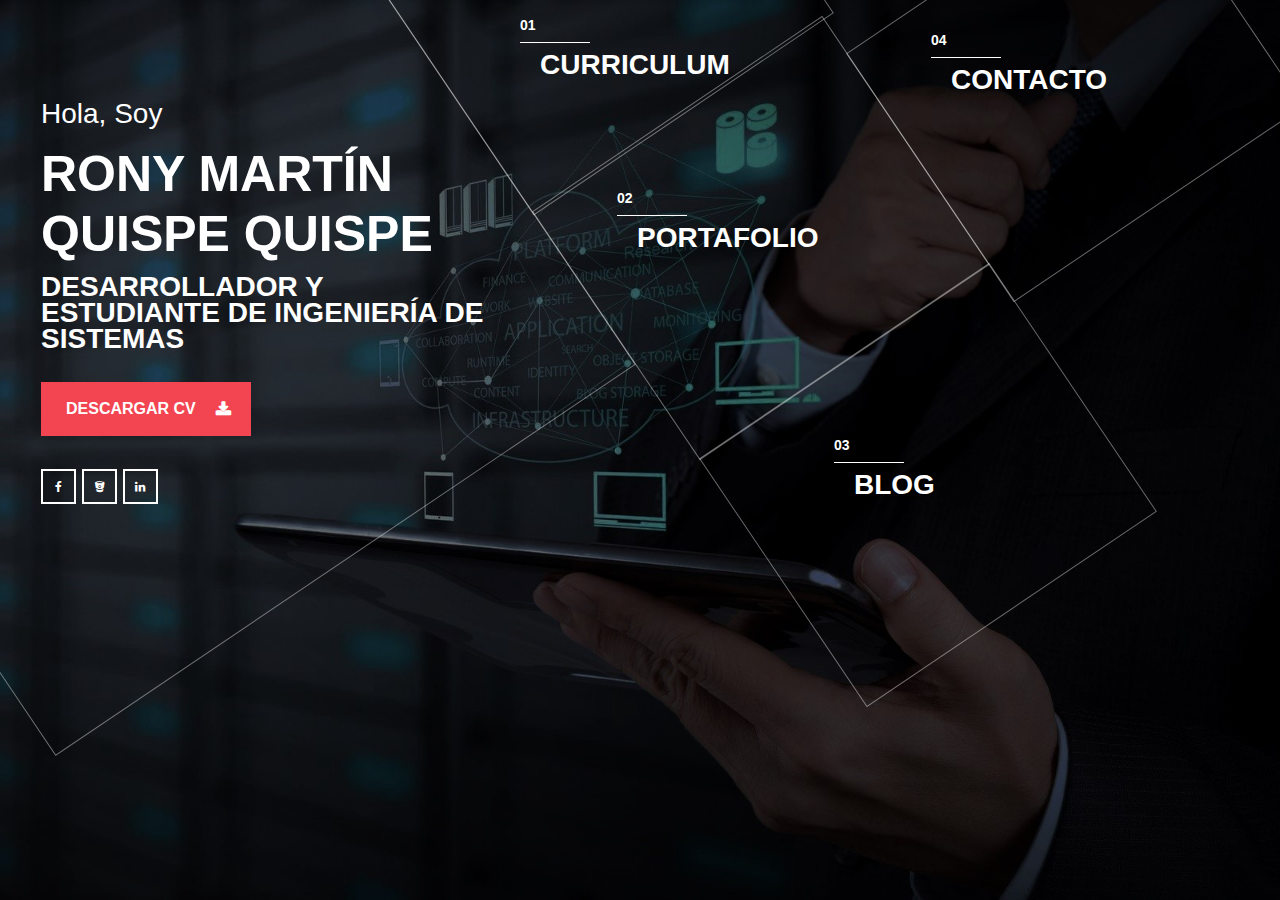
<file: index.html>
<!DOCTYPE html>
<!-- saved from url=(0045)http://demo.lion-coders.com/hello/hello-dark/ -->
<html lang="en" class="csstransforms csstransforms3d csstransitions"><head><meta http-equiv="Content-Type" content="text/html; charset=UTF-8">
	<meta http-equiv="X-UA-Compatible" content="IE=edge">
	<meta name="viewport" content="width=device-width, initial-scale=1">
	<title>Curriculum Vitae Rony Quispe</title>
	<meta name="description" content="">
	<meta name="author" content="">
	<link rel="icon" href="http://demo.lion-coders.com/hello/hello-dark/images/favicon.ico">
	<link href="./Hello _ Personal vCard Template_files/css" rel="stylesheet" type="text/css">
	<link rel="stylesheet" href="./Hello _ Personal vCard Template_files/bootstrap.min.css" type="text/css" media="screen">
	<link rel="stylesheet" href="./Hello _ Personal vCard Template_files/font-awesome.min.css" type="text/css" media="screen">
	<link rel="stylesheet" href="./Hello _ Personal vCard Template_files/animate.css" type="text/css" media="screen">
	<link rel="stylesheet" href="./Hello _ Personal vCard Template_files/style.css" type="text/css" media="screen">
<style type="text/css"></style></head>
<body>
	<div class="preloader" style="display: none;">
		<div class="spinner"><strong>Loading...<i class="fa-li fa fa-spinner fa-spin"></i></strong></div>
	</div>
	<div class="preloader-left slide-left"></div>
	<div class="preloader-right slide-right"></div>
	<div class="inline-menu-container hidex">
		<ul class="inline-menu">
			<li class="about menu-item">Curriculum</li>			
			<li class="portfolio menu-item">Portafolio</li>		
			<li class="blog menu-item">Blog</li>		
			<li class="contact menu-item">Contacto</li>
			<li id="close">×</li>
		</ul>
	</div>
<section class="home">
            <div class="container">
		<div class="name-block"> 
			<div class="name-block-container">	
				<h1><span>Hola, Soy</span>Rony Martín Quispe Quispe</h1>
                                                <h2>Desarrollador y Estudiante de Ingeniería de Sistemas</h2>				
				<a class="btn btn-download" href="Cv_QuispeQuispeRony.pdf">Descargar CV <!-- <i class="glyphicon glyphicon-save"> --></i></a>
                                                     <ul class="social">
					<li><a href="http://demo.lion-coders.com/hello/hello-dark/"><i class="fa fa-facebook"></i></a></li>
					<li><a href="http://demo.lion-coders.com/hello/hello-dark/"><i class="fa fa-bitbucket"></i></a></li>
					<li><a href="http://demo.lion-coders.com/hello/hello-dark/"><i class="fa fa-linkedin"></i></a></li>
				     </ul>
			</div>	
		</div> 
		<div class="menu-blocks">    			
			<div class="about-block"> 
				<div class="about-block-container">			
					<h2 class="about menu-item">Curriculum</h2>
				</div>		
			</div>
			<div class="portfolio-block">
				<div class="portfolio-block-container">			
					<h2 class="portfolio menu-item">Portafolio</h2>
				</div>
			</div>
			<div class="blog-block"> 
				<div class="blog-block-container">			
					<h2 class="blog menu-item">Blog</h2>
				</div>		
			</div>
			<div class="contact-block"> 
				<div class="contact-block-container">			
					<h2 class="contact menu-item">Contacto</h2>
				</div>		
			</div>
		</div>
		<div class="content-blocks about hidex"> 
			<section class="content" id="about"> 
				<div class="block-content">
					<h3 class="block-title">Perfil</h3>
					<div class="row">
						<div class="col-md-7">
							<p>•	Estudiante, con capacidad de trabajo bajo presión, pro-activo, facilidad para trabajar en equipo y compromiso para asumir retos; alto grado de responsabilidad, logro satisfactorio de los resultados propuestos, así mismo capacidad de explotar la sinergia al trabajar en grupo, al aportar los conocimientos adquiridos durante los estudios para enriquecer el puesto en que se desempeñe y avanzar profesionalmente.</p>
							<!-- <p>Sed ut perspiciatis unde omnis iste natus errorsit voluptatem accusantium doloremque laudantium, totam rem aperiam, eaque ipsa quae ab illo inventore veritatis et quasi architecto beatae vitae dicta sunt explicabo. </p> -->
							<img class="sign" src="./Hello _ Personal vCard Template_files/signature.png" alt="">
						</div>
						<div class="col-md-5">
							<ul class="info-list">
								<li><strong>Nombres y Apellidos : </strong>  Rony Martín Quispe Quispe</li>
								<li><strong>Fecha de Nacimiento : </strong>   5 de Junio de 1995 </li>								
								<li><strong>Correo : </strong>  oghmand@gmail.com</li>
								<li><strong>Celular : </strong>  +51 971465312</li>								
								<li><strong>Interest : </strong>  freelance, full-time</li>
							</ul>
						</div>					
					</div>
				</div>				
				<div class="block-content ">
					<h3 class="block-title">Habilidades</h3>
					<div class="row">
						<div class="col-sm-6">
							<h4>Conocimientos</h4>
							<label class="progress-bar-label">PHP  <!-- <span></span> --></label>
							<div class="progress">
								<div style="width: 70%;" class="progress-bar" role="progressbar" aria-valuenow="70" aria-valuemin="0" aria-valuemax="100">
								</div> 
							</div>
							<label class="progress-bar-label">Java  <!-- <span></span> --></label>
							<div class="progress">
								<div style="width: 60%;" class="progress-bar" role="progressbar" aria-valuenow="60" aria-valuemin="0" aria-valuemax="100">
								</div> 
							</div>
							<label class="progress-bar-label">HTML&amp;CSS  <!-- <span></span> --></label>
							<div class="progress">
								<div style="width: 99%;" class="progress-bar" role="progressbar" aria-valuenow="99" aria-valuemin="0" aria-valuemax="100">
								</div> 
							</div>
							<label class="progress-bar-label">Javascript  <!-- <span>3 years experience</span> --></label>
							<div class="progress">
								<div style="width: 67%;" class="progress-bar" role="progressbar" aria-valuenow="67" aria-valuemin="0" aria-valuemax="100">
								</div> 
							</div>
							<label class="progress-bar-label">JQuery  <!-- <span>3 years experience</span> --></label>
							<div class="progress">
								<div style="width: 67%;" class="progress-bar" role="progressbar" aria-valuenow="67" aria-valuemin="0" aria-valuemax="100">
								</div> 
							</div>
							<label class="progress-bar-label">Boostrap  <!-- <span>3 years experience</span> --></label>
							<div class="progress">
								<div style="width: 67%;" class="progress-bar" role="progressbar" aria-valuenow="67" aria-valuemin="0" aria-valuemax="100">
								</div> 
							</div>
							<label class="progress-bar-label">MySQL  <!-- <span>3 years experience</span> --></label>
							<div class="progress">
								<div style="width: 67%;" class="progress-bar" role="progressbar" aria-valuenow="67" aria-valuemin="0" aria-valuemax="100">
								</div> 
							</div>
						</div> 
						<div class="col-sm-6">
							<h4>Herramientas</h4>
							<div class="row">
								<div class="col-sm-6">
									<ul class="icon-list">
										<li>CodeIgniter</li>
										<li>Git - Bittbucket</li>
										<li>Netbeans</li>
										<li>SublimeText 3</li>
										<li>XAMPP</li>
										<li>MySQLYog</li>
										<li>Workbench</li>
									</ul>
								</div> 
								<div class="col-sm-6">
									<ul class="icon-list">
										<li>UX and UI Design</li>
										<li>Logo Design</li>
										<li>3D Animation</li>
										<li>Audio Video Editing</li>
										<li>Photography</li>
										<li>Web Development</li>
										<li>Digital Marketing</li>
									</ul>
								</div> 
							</div> 
						</div> 
					</div> 
				</div>
				<div class="block-content ">
					<h3 class="block-title">Experiencia</h3>
					<div class="timeline experience">
						<div class="row ">											
							<div class="col-md-12">
								<div class="exp-holder">
									<div class="exp">
										<div class="hgroup">
											<h4>Desarrollador – USMP Virtual </h4>
											<h5>Abril 2016 - Diciembre 2016 <!-- - <span class="current">Current</span> --></h5>
										</div>
										<p>Trabajé en USMP Virtual como desarrollador gestionando los diferentes sistemas que se manejaban ahi, generalmente de educación.</p>
										</div>	
								</div>
							</div>											
						</div>
					</div>
				</div>
				<div class="block-content">
					<h3 class="block-title">Educación</h3>
					<div class="timeline education">
						<div class="row ">
							<div class="col-md-12">
								<div class="exp-holder">
									<div class="exp">
										<div class="hgroup">
											<h4>Estudiante – Universidad San Martín de Porres </h4>
											<h5>Marzo 2012 - <span class="current">Actualidad</span></h5>
										</div>
										<p>Estudiante de Ingeniería de Sistemas cursando el noveno ciclo con especialización en programación y desarrollo de software. También con conocimentos en gestión de proyectos.</p>
									</div>
								</div>
							</div>
						</div>
					 </div>
				</div>				
				<div class="block-content">
					<h3 class="block-title">Tareas</h3>
					<div class="row">
						<div class="col-sm-4 service">
							<div class="service-icon">
								<i class=" fa fa-pencil"></i>
							</div>
							<h4>Diseño Web</h4>
							<p>Diseño paginas web desde 0 o con el framework de boostrap. </p>
						</div>
						<div class="col-sm-4 service">
							<div class="service-icon">
								<i class=" fa fa-building"></i>
							</div>
							<h4>Desarrollo</h4>
							<p>Aprendo a conocer los negocios que se me muestran y entender como funciona, para asi poder tener un mejor analisis al momento de desarrollar los softwares. </p>
						</div>
						<div class="col-sm-4 service">
							<div class="service-icon">
								<i class=" fa fa-image"></i>
							</div>
							<h4>Diseño Gráfico</h4>
							<p>He hecho diseños con programas como Photoshop y Fireworks, no son exactamente mi fuerte pero estoy dispuesto a mejorar en este ambito si es necesario para el diseño web y demás. </p>
						</div>							
					</div>
				</div><div class="block-content">
					<h3 class="block-title">Recomendaciones</h3>
					<div class="row">
						<div class="col-md-12">
							<ul class="testimonials">
								<li>
									<img src="./Hello _ Personal vCard Template_files/1(1).jpg" alt="">
									<blockquote>This template is exactly what we were looking for!<p class="quote"><span>Brendon Rodgers</span> - CEO of xyz.com</p></blockquote>									
								</li>
								<li>
									<img src="./Hello _ Personal vCard Template_files/2(1).jpg" alt="">
									<blockquote>This template is very nice! Great work<p class="quote"><span>Becky Allwood</span> - CEO of abc.com</p></blockquote>									
								</li>
								<li>
									<img src="./Hello _ Personal vCard Template_files/3(1).jpg" alt="">
									<blockquote>My work has been significantly simplified.<p class="quote"><span>Elly Page</span> - CEO of nfl.com</p></blockquote>									
								</li>
							</ul>
						  </div>						
					</div>					
					<div class="row text-center">
						<div class="col-md-12 btn-email">
							<a class="btn lowercase">oghmand@gmail.com</a><br>
							<small>Disponible para trabajos independientes</small>
						</div>	
					</div>
				</div>
			</section>
		</div>
		<div class="content-blocks portfolio hidex">
			<section class="content">
				<div class="block-content">
					<h3 class="block-title">Portfolio</h3>
					<div class="row">
						<div class="col-md-12">
							<ul id="filters">
							  <li class="active" data-filter="*">All</li>
							  <li data-filter=".graphic">Graphic</li>
							  <li data-filter=".web">Web</li>
							  <li data-filter=".video">Video</li>
							  <li data-filter=".apps">Apps</li>
							</ul>
							<div id="projects" class="isotope" style="position: relative; overflow: hidden; height: 858px;">
								  <div class="project graphic apps isotope-item" style="position: absolute; left: 0px; top: 0px; transform: translate3d(0px, 0px, 0px);">
									<a class="open-project" href="http://demo.lion-coders.com/hello/hello-dark/project-1.html">
										<div class="project-overlay">
											<div class="vcenter">
												<div class="centrize">
													<h4>Luxury Watch</h4>                
													<p>Graphic / Apps</p>                
												</div>
											</div>
										</div>
									</a>
									<img src="./Hello _ Personal vCard Template_files/1(2).jpg" alt="">
								  </div>
								  <div class="project web apps isotope-item" style="position: absolute; left: 0px; top: 0px; transform: translate3d(416px, 0px, 0px);">
									<a class="open-project" href="http://demo.lion-coders.com/hello/hello-dark/project-2.html">
										<div class="project-overlay">
											<div class="vcenter">
												<div class="centrize">
													<h4>Colorful Tees</h4>                        
													<p>Web / Apps</p>
												</div>
											</div>
										</div>
									</a>
									<img src="./Hello _ Personal vCard Template_files/2(2).jpg" alt="">
								  </div>
								  <div class="project graphic video isotope-item" style="position: absolute; left: 0px; top: 0px; transform: translate3d(832px, 0px, 0px);">
									<a class="open-project" href="http://demo.lion-coders.com/hello/hello-dark/project-1.html">
										<div class="project-overlay">
											<div class="vcenter">
												<div class="centrize">
													<h4>Coffee Cups</h4>                
													<p>Graphic / Video</p>
												</div>
											</div>
										</div>
									</a>
									<img src="./Hello _ Personal vCard Template_files/3(2).jpg" alt="">
								  </div>
								  <div class="project graphic isotope-item" style="position: absolute; left: 0px; top: 0px; transform: translate3d(0px, 286px, 0px);">
									<a class="open-project" href="http://demo.lion-coders.com/hello/hello-dark/project-1.html">
										<div class="project-overlay">
											<div class="vcenter">
												<div class="centrize">
													<h4>Stationary Branding</h4>                
													<p>Web</p>
												</div>
											</div>
										</div>
									</a>
									<img src="./Hello _ Personal vCard Template_files/4.jpg" alt="">
								  </div>
								  <div class="project web video isotope-item" style="position: absolute; left: 0px; top: 0px; transform: translate3d(832px, 286px, 0px);">
									<a class="open-project" href="http://demo.lion-coders.com/hello/hello-dark/project-2.html">
										<div class="project-overlay">
											<div class="vcenter">
												<div class="centrize">
													<h4>Typewriter</h4>                
													<p>Graphic / Video</p>
												</div>
											</div>
										</div>
									</a>
									<img src="./Hello _ Personal vCard Template_files/5(1).jpg" alt="">
								  </div>
								  <div class="project apps web isotope-item" style="position: absolute; left: 0px; top: 0px; transform: translate3d(0px, 572px, 0px);">
									<a class="open-project" href="http://demo.lion-coders.com/hello/hello-dark/project-1.html">
										<div class="project-overlay">
											<div class="vcenter">
												<div class="centrize">
													<h4>Magazine Cover</h4>                
													<p>Web / Apps</p>
												</div>
											</div>
										</div>
									</a>
									<img src="./Hello _ Personal vCard Template_files/6.jpg" alt="">
								  </div>
								  <div class="project video web isotope-item" style="position: absolute; left: 0px; top: 0px; transform: translate3d(416px, 572px, 0px);">
									<a class="open-project" href="http://demo.lion-coders.com/hello/hello-dark/project-1.html">
										<div class="project-overlay">
											<div class="vcenter">
												<div class="centrize">
													<h4>An Ipad</h4>                
													<p>Video / Web</p>
												</div>
											</div>
										</div>
									</a>
									<img src="./Hello _ Personal vCard Template_files/7.jpg" alt="">
								  </div>
							</div>
						</div>	
					</div>
					<div class="row text-center">
						<div class="col-md-12">
							<h4>Interested in working together?</h4>						
							<a class="btn lowercase">hello@james.com</a><br>
						</div>	
					</div>
				</div>
			</section>
		</div>
		<div class="content-blocks blog hidex">
			<section class="content"> 
				<div class="block-content">  	  
					<h3 class="block-title">My Blog</h3>
					<div class="col-md-10 col-md-offset-1">
							<div class="post">
								<div class="post-thumbnail">
									<a class="open-post" href="http://demo.lion-coders.com/hello/hello-dark/post-single.html">
										<img src="./Hello _ Personal vCard Template_files/4(1).jpg" alt="">
									</a>
								</div>			
								<div class="post-title">
									<a class="open-post" href="http://demo.lion-coders.com/hello/hello-dark/post-single.html"><h2>Typography for web</h2></a>
									<p class="post-info">
										<span class="post-author">Posted by John Sparrow</span>
										<span class="slash"></span>
										<span class="post-date">Dec 08, 2015</span>
										<span class="slash"></span>
										<span class="post-catetory">Food</span>
									</p>
								</div>
								<div class="post-body">
									<p>Omnium nominati prodesset pri no. Per dolor gloriatur<span class="selected"> persequer</span>is ad, te his aliquip molestie. Veri tantas ad usu, mel ne sonet quaeque assueverit. Enim eruditi euripidis his et, dictas admodum posidonium ei pro. An duo tempor maluisset honestatis. Ne cum invidunt constituto, sanctus accusam an usu, ea mandamus incorrupte mel. Pro cu purto graeco. Wisi sonet elitr eos in. Est sint magna mucius te, iudico integre gubergren no vis. Assum doming et pro, est ei inermis corpora argumentum. Eos graece sadipscing et, pri dico salutandi consetetur et, explicari voluptatum mei at. Ex cum nisl epicurei, sea in molestie theophrastus, nibh tollit apeirian no vis. </p>            
									<a class="btn open-post" href="http://demo.lion-coders.com/hello/hello-dark/post-single.html">Read More</a>
								</div>
							</div>
							<div class="post">
								<div class="post-thumbnail">
									<a class="open-post" href="http://demo.lion-coders.com/hello/hello-dark/post-single.html">
										<img src="./Hello _ Personal vCard Template_files/3(3).jpg" alt="">
									</a>
								</div>			
								<div class="post-title">
									<a class="open-post" href="http://demo.lion-coders.com/hello/hello-dark/post-single.html"><h2>Typography for web</h2></a>
									<p class="post-info">
										<span class="post-author">Posted by John Sparrow</span>
										<span class="slash"></span>
										<span class="post-date">Dec 08, 2015</span>
										<span class="slash"></span>
										<span class="post-catetory">Food</span>
									</p>
								</div>
								<div class="post-body">
									<p>Omnium nominati prodesset pri no. Per dolor gloriatur<span class="selected"> persequer</span>is ad, te his aliquip molestie. Veri tantas ad usu, mel ne sonet quaeque assueverit. Enim eruditi euripidis his et, dictas admodum posidonium ei pro. An duo tempor maluisset honestatis. Ne cum invidunt constituto, sanctus accusam an usu, ea mandamus incorrupte mel. Pro cu purto graeco. Wisi sonet elitr eos in. Est sint magna mucius te, iudico integre gubergren no vis. Assum doming et pro, est ei inermis corpora argumentum. Eos graece sadipscing et, pri dico salutandi consetetur et, explicari voluptatum mei at. Ex cum nisl epicurei, sea in molestie theophrastus, nibh tollit apeirian no vis. </p>            
									<a class="btn open-post" href="http://demo.lion-coders.com/hello/hello-dark/post-single.html">Read More</a>
								</div>
							</div>
							<div class="post">
								<div class="post-thumbnail">
									<a class="open-post" href="http://demo.lion-coders.com/hello/hello-dark/post-single.html">
										<img src="./Hello _ Personal vCard Template_files/2(3).jpg" alt="">
									</a>
								</div>			
								<div class="post-title">
									<a class="open-post" href="http://demo.lion-coders.com/hello/hello-dark/post-single.html"><h2>Typography for web</h2></a>
									<p class="post-info">
										<span class="post-author">Posted by John Sparrow</span>
										<span class="slash"></span>
										<span class="post-date">Dec 08, 2015</span>
										<span class="slash"></span>
										<span class="post-catetory">Food</span>
									</p>
								</div>
								<div class="post-body">
									<p>Omnium nominati prodesset pri no. Per dolor gloriatur<span class="selected"> persequer</span>is ad, te his aliquip molestie. Veri tantas ad usu, mel ne sonet quaeque assueverit. Enim eruditi euripidis his et, dictas admodum posidonium ei pro. An duo tempor maluisset honestatis. Ne cum invidunt constituto, sanctus accusam an usu, ea mandamus incorrupte mel. Pro cu purto graeco. Wisi sonet elitr eos in. Est sint magna mucius te, iudico integre gubergren no vis. Assum doming et pro, est ei inermis corpora argumentum. Eos graece sadipscing et, pri dico salutandi consetetur et, explicari voluptatum mei at. Ex cum nisl epicurei, sea in molestie theophrastus, nibh tollit apeirian no vis. </p>            
									<a class="btn open-post" href="http://demo.lion-coders.com/hello/hello-dark/post-single.html">Read More</a>
								</div>
							</div>
							<div class="post">
								<div class="post-thumbnail">
									<a class="open-post" href="http://demo.lion-coders.com/hello/hello-dark/post-single.html">
										<img src="./Hello _ Personal vCard Template_files/1(3).jpg" alt="">
									</a>
								</div>			
								<div class="post-title">
									<a class="open-post" href="http://demo.lion-coders.com/hello/hello-dark/post-single.html"><h2>Typography for web</h2></a>
									<p class="post-info">
										<span class="post-author">Posted by John Sparrow</span>
										<span class="slash"></span>
										<span class="post-date">Dec 08, 2015</span>
										<span class="slash"></span>
										<span class="post-catetory">Food</span>
									</p>
								</div>
								<div class="post-body">
									<p>Omnium nominati prodesset pri no. Per dolor gloriatur<span class="selected"> persequer</span>is ad, te his aliquip molestie. Veri tantas ad usu, mel ne sonet quaeque assueverit. Enim eruditi euripidis his et, dictas admodum posidonium ei pro. An duo tempor maluisset honestatis. Ne cum invidunt constituto, sanctus accusam an usu, ea mandamus incorrupte mel. Pro cu purto graeco. Wisi sonet elitr eos in. Est sint magna mucius te, iudico integre gubergren no vis. Assum doming et pro, est ei inermis corpora argumentum. Eos graece sadipscing et, pri dico salutandi consetetur et, explicari voluptatum mei at. Ex cum nisl epicurei, sea in molestie theophrastus, nibh tollit apeirian no vis. </p>            
									<a class="btn open-post" href="http://demo.lion-coders.com/hello/hello-dark/post-single.html">Read More</a>
								</div>
							</div>
						<div class="text-center">
							<ul class="pagination">
								<li>
								  <a href="http://demo.lion-coders.com/hello/hello-dark/#" aria-label="Previous">
									<span aria-hidden="true">«</span>
								  </a>
								</li>
								<li class="active"><a href="http://demo.lion-coders.com/hello/hello-dark/#">1</a></li>
								<li><a href="http://demo.lion-coders.com/hello/hello-dark/#">2</a></li>
								<li><a href="http://demo.lion-coders.com/hello/hello-dark/#">3</a></li>
								<li><a href="http://demo.lion-coders.com/hello/hello-dark/#">4</a></li>
								<li><a href="http://demo.lion-coders.com/hello/hello-dark/#">5</a></li>
								<li>
								  <a href="http://demo.lion-coders.com/hello/hello-dark/#" aria-label="Next">
									<span aria-hidden="true">»</span>
								  </a>
								</li>
							</ul>
						</div>
					</div>
				</div>	
			</section>
		</div>
		<div class="content-blocks contact hidex">
			<section class="content"> 
				<div class="block-content">
					<h3 class="block-title">Contáctame</h3>
					<div class="row">
						<div class="col-md-6">
							<div class="contact-content ">
								<div class="contact-icon">
									<i class="fa fa-map-marker"></i>
								</div>
								<div class="contact-details">
									<h5>Address</h5>
									<p>234, London Street, EL10 6 BG</p>
								</div>
							</div>	
							<div class="contact-content ">
								<div class="contact-icon">
									<i class="fa fa-phone"></i>
								</div>
								<div class="contact-details">
									<h5>Celular</h5>
									<p> +51 - 971465312</p>
								</div>
							</div>	
							<div class="contact-content ">
								<div class="contact-icon">
									<i class="fa fa-envelope"></i>
								</div>
								<div class="contact-details">
									<h5>Correo</h5>
									<p>oghmand@gmail.com</p>
								</div>
							</div>							
						</div>
					</div>
				</div>	 				
			</section>
		</div>
	</div>			
</section><script src="./Hello _ Personal vCard Template_files/jquery.min.js.descarga"></script>
<script type="text/javascript" src="./Hello _ Personal vCard Template_files/bootstrap.min.js.descarga"></script>
<script type="text/javascript" src="./Hello _ Personal vCard Template_files/jquery.isotope.min.js.descarga"></script>
<script type="text/javascript" src="./Hello _ Personal vCard Template_files/jquery.placeholder.min.js.descarga"></script>
<script type="text/javascript" src="./Hello _ Personal vCard Template_files/contact_me.js.descarga"></script>
<script type="text/javascript" src="./Hello _ Personal vCard Template_files/smooth-scroll.js.descarga"></script>
<script type="text/javascript" src="./Hello _ Personal vCard Template_files/main.js.descarga"></script> 
<script id="hiddenlpsubmitdiv" style="display: none;"></script><script>try{for(var lastpass_iter=0; lastpass_iter < document.forms.length; lastpass_iter++){ var lastpass_f = document.forms[lastpass_iter]; if(typeof(lastpass_f.lpsubmitorig2)=="undefined"){ lastpass_f.lpsubmitorig2 = lastpass_f.submit; lastpass_f.submit = function(){ var form=this; var customEvent = document.createEvent("Event"); customEvent.initEvent("lpCustomEvent", true, true); var d = document.getElementById("hiddenlpsubmitdiv"); if (d) {for(var i = 0; i < document.forms.length; i++){ if(document.forms[i]==form){ if (typeof(d.innerText) != 'undefined') { d.innerText=i; } else { d.textContent=i; } } } d.dispatchEvent(customEvent); }form.lpsubmitorig2(); } } }}catch(e){}</script><img id="hzDownscaled" style="position: absolute; top: -10000px;"><img id="hzDownscaled" style="position: absolute; top: -10000px;"><img id="hzDownscaled" style="position: absolute; top: -10000px;"><img id="hzDownscaled" style="position: absolute; top: -10000px;">
</body>
</html>
</file>
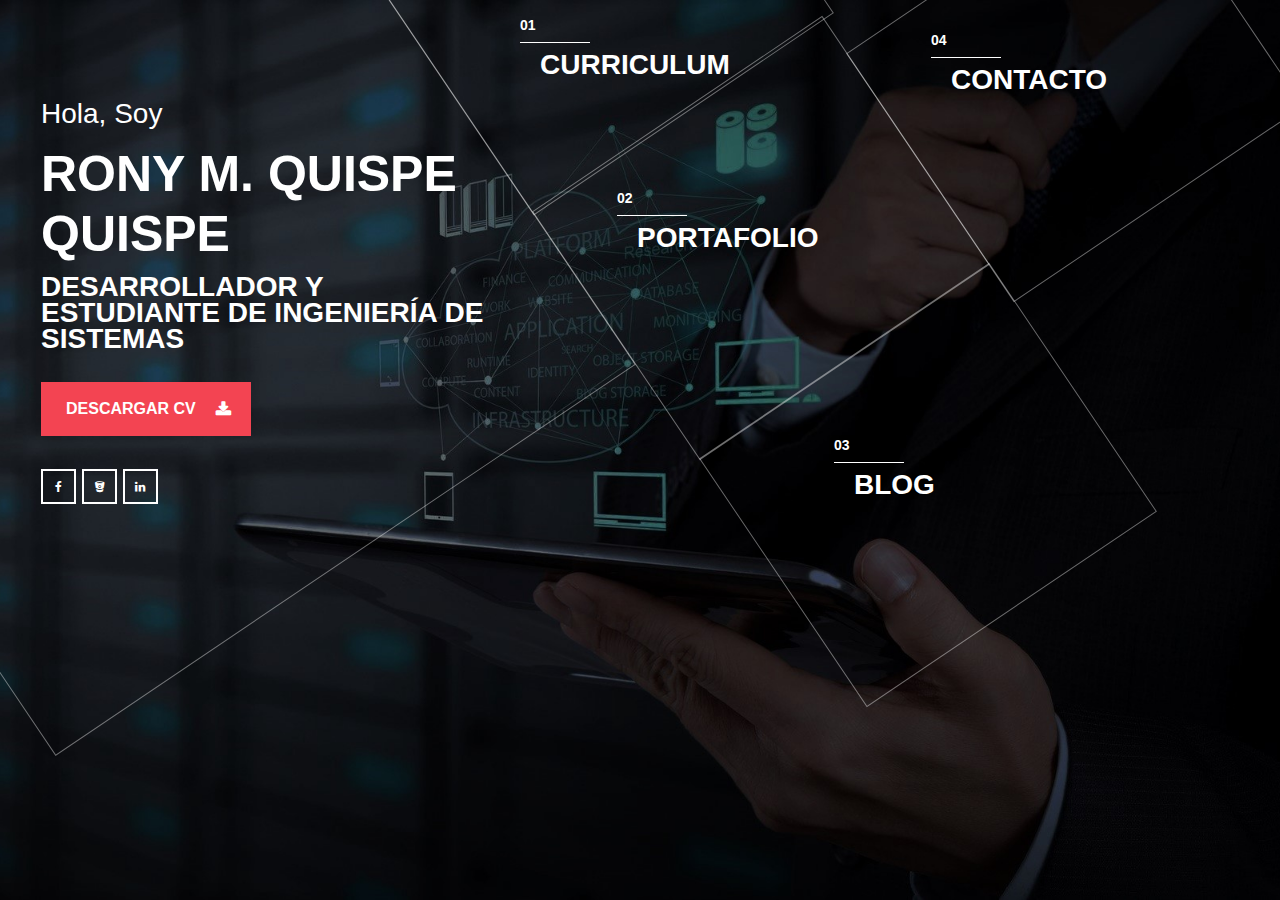
<file: Hello _ Personal vCard Template.html>
<!DOCTYPE html>
<!-- saved from url=(0045)http://demo.lion-coders.com/hello/hello-dark/ -->
<html lang="en" class="csstransforms csstransforms3d csstransitions"><head><meta http-equiv="Content-Type" content="text/html; charset=UTF-8">
	
	<meta http-equiv="X-UA-Compatible" content="IE=edge">
	<meta name="viewport" content="width=device-width, initial-scale=1">
	
	<title>Curriculum Vitae Rony Quispe</title>
	<meta name="description" content="">
	<meta name="author" content="">
	<link rel="icon" href="http://demo.lion-coders.com/hello/hello-dark/images/favicon.ico">

	<link href="./Hello _ Personal vCard Template_files/css" rel="stylesheet" type="text/css">
	<link rel="stylesheet" href="./Hello _ Personal vCard Template_files/bootstrap.min.css" type="text/css" media="screen">
	<link rel="stylesheet" href="./Hello _ Personal vCard Template_files/font-awesome.min.css" type="text/css" media="screen">
	<link rel="stylesheet" href="./Hello _ Personal vCard Template_files/animate.css" type="text/css" media="screen">
	<link rel="stylesheet" href="./Hello _ Personal vCard Template_files/style.css" type="text/css" media="screen">

<style type="text/css"></style></head>
<body>
	<div class="preloader" style="display: none;">
			<div class="spinner"><strong>Loading...<i class="fa-li fa fa-spinner fa-spin"></i></strong></div>
	</div>
	<div class="preloader-left slide-left"></div>
	<div class="preloader-right slide-right"></div>

	<div class="inline-menu-container hidex">
	
		<ul class="inline-menu">
			<li class="about menu-item">Curriculum</li>			
			<li class="portfolio menu-item">Portafolio</li>		
			<li class="blog menu-item">Blog</li>		
			<li class="contact menu-item">Contacto</li>
			<li id="close">×</li>
		</ul>

	</div>

<section class="home">
            <div class="container">
		<div class="name-block"> 
			<div class="name-block-container">	
				<h1><span>Hola, Soy</span>Rony M. Quispe Quispe</h1>
                                                <h2>Desarrollador y Estudiante de Ingeniería de Sistemas</h2>				
				<a class="btn btn-download">Descargar CV <!-- <i class="glyphicon glyphicon-save"> --></i></a>
                                                     <ul class="social">
					<li><a href="http://demo.lion-coders.com/hello/hello-dark/"><i class="fa fa-facebook"></i></a></li>
					<li><a href="http://demo.lion-coders.com/hello/hello-dark/"><i class="fa fa-bitbucket"></i></a></li>
					<li><a href="http://demo.lion-coders.com/hello/hello-dark/"><i class="fa fa-linkedin"></i></a></li>
				     </ul>

			</div>	
		</div> 
		<div class="menu-blocks">    			
			<div class="about-block"> 
				<div class="about-block-container">			
					<h2 class="about menu-item">Curriculum</h2>
				</div>		
			</div>
			<div class="portfolio-block">
				<div class="portfolio-block-container">			
					<h2 class="portfolio menu-item">Portafolio</h2>
				</div>
			</div>
			<div class="blog-block"> 
				<div class="blog-block-container">			
					<h2 class="blog menu-item">Blog</h2>
				</div>		
			</div>
			<div class="contact-block"> 
				<div class="contact-block-container">			
					<h2 class="contact menu-item">Contacto</h2>
				</div>		
			</div>
		</div>
		
		
		<div class="content-blocks about hidex"> 
									
			<section class="content" id="about"> 
				
				<div class="block-content">
					<h3 class="block-title">Perfil</h3>
					<div class="row">
						<div class="col-md-7">
							<p>•	Estudiante, con capacidad de trabajo bajo presión, pro-activo, facilidad para trabajar en equipo y compromiso para asumir retos; alto grado de responsabilidad, logro satisfactorio de los resultados propuestos, así mismo capacidad de explotar la sinergia al trabajar en grupo, al aportar los conocimientos adquiridos durante los estudios para enriquecer el puesto en que se desempeñe y avanzar profesionalmente.</p>
							<!-- <p>Sed ut perspiciatis unde omnis iste natus errorsit voluptatem accusantium doloremque laudantium, totam rem aperiam, eaque ipsa quae ab illo inventore veritatis et quasi architecto beatae vitae dicta sunt explicabo. </p> -->
							<img class="sign" src="./Hello _ Personal vCard Template_files/signature.png" alt="">
						</div>
						<div class="col-md-5">
							<ul class="info-list">
								<li><strong>Nombres y Apellidos : </strong>  Rony Martín Quispe Quispe</li>
								<li><strong>Fecha de Nacimiento : </strong>   5 de Junio de 1995 </li>								
								<li><strong>Correo : </strong>  oghmand@gmail.com</li>
								<li><strong>Celular : </strong>  +51 971465312</li>								
								<li><strong>Interest : </strong>  freelance, full-time</li>
							</ul>
						</div>					
					</div>
				</div>				
				<div class="block-content ">
					<h3 class="block-title">Habilidades</h3>
					<div class="row">
						<div class="col-sm-6">
							<h4>Conocimientos</h4>
							<label class="progress-bar-label">PHP  <!-- <span></span> --></label>
							<div class="progress">
								<div style="width: 70%;" class="progress-bar" role="progressbar" aria-valuenow="70" aria-valuemin="0" aria-valuemax="100">
									<!-- <span></span> -->
								</div> 
							</div>
							<label class="progress-bar-label">Java  <!-- <span></span> --></label>
							<div class="progress">
								<div style="width: 60%;" class="progress-bar" role="progressbar" aria-valuenow="60" aria-valuemin="0" aria-valuemax="100">
									<!-- <span>60%</span> -->
								</div> 
							</div>
							<label class="progress-bar-label">HTML&amp;CSS  <!-- <span></span> --></label>
							<div class="progress">
								<div style="width: 99%;" class="progress-bar" role="progressbar" aria-valuenow="99" aria-valuemin="0" aria-valuemax="100">
									<!-- <span>99%</span> -->
								</div> 
							</div>
							<label class="progress-bar-label">Javascript  <!-- <span>3 years experience</span> --></label>
							<div class="progress">
								<div style="width: 67%;" class="progress-bar" role="progressbar" aria-valuenow="67" aria-valuemin="0" aria-valuemax="100">
									<!-- <span>67%</span> -->
								</div> 
							</div>
							<label class="progress-bar-label">JQuery  <!-- <span>3 years experience</span> --></label>
							<div class="progress">
								<div style="width: 67%;" class="progress-bar" role="progressbar" aria-valuenow="67" aria-valuemin="0" aria-valuemax="100">
									<!-- <span>67%</span> -->
								</div> 
							</div>
							<label class="progress-bar-label">Boostrap  <!-- <span>3 years experience</span> --></label>
							<div class="progress">
								<div style="width: 67%;" class="progress-bar" role="progressbar" aria-valuenow="67" aria-valuemin="0" aria-valuemax="100">
									<!-- <span>67%</span> -->
								</div> 
							</div>
							<label class="progress-bar-label">MySQL  <!-- <span>3 years experience</span> --></label>
							<div class="progress">
								<div style="width: 67%;" class="progress-bar" role="progressbar" aria-valuenow="67" aria-valuemin="0" aria-valuemax="100">
									<!-- <span>67%</span> -->
								</div> 
							</div>
							
						</div> 
						<div class="col-sm-6">
							<h4>Herramientas</h4>
							<div class="row">
								<div class="col-sm-6">
									<ul class="icon-list">
										<li>CodeIgniter</li>
										<li>Git - Bittbucket</li>
										<li>Netbeans</li>
										<li>SublimeText 3</li>
										<li>XAMPP</li>
										<li>MySQLYog</li>
										<li>Workbench</li>
									</ul>
								</div> 
								<div class="col-sm-6">
									<ul class="icon-list">
										<li>UX and UI Design</li>
										<li>Logo Design</li>
										<li>3D Animation</li>
										<li>Audio Video Editing</li>
										<li>Photography</li>
										<li>Web Development</li>
										<li>Digital Marketing</li>
									</ul>
								</div> 
							</div> 
						</div> 
					</div> 
				</div>
						
				<div class="block-content ">
					<h3 class="block-title">Experiencia</h3>
					<div class="timeline experience">

						<div class="row ">											
							<div class="col-md-12">
								<div class="exp-holder">
									<div class="exp">
										<div class="hgroup">
											<h4>Desarrollador – USMP Virtual </h4>
											<h5>Abril 2016 <!-- - <span class="current">Current</span> --></h5>
										</div>
										<p>Ut enim ad minim veniam, quis nostrud exerc. Irure dolor in reprehend incididunt labore et dolore magna aliqua. Ut enim ad minim veniam, quis nostrud exercitation ullamco laboris nisi ut aliquip ex ea commodo consequat inventore veritatis et quasi architecto beatae vitae dicta sunt explicabo.</p>
										</div>

									<!-- <div class="exp">
										<div class="hgroup">
											<h4>Web Developer – Mutation Media </h4>
											<h5>Sept 2015 - Nov 2015</h5>
										</div>
										<p>Ut enim ad minim veniam, quis nostrud exerc. Irure dolor in reprehend incididunt labore et dolore magna aliqua. Ut enim ad minim veniam, quis nostrud exercitation ullamco laboris nisi ut aliquip ex ea commodo consequat inventore veritatis et quasi architecto beatae vitae dicta sunt explicabo.</p>
									</div>

									<div class="exp">
										<div class="hgroup">
											<h4>SDK Developer – Mutation Media </h4>
											<h5>May 2015 - Sept 2015</h5>
										</div>
										<p>Ut enim ad minim veniam, quis nostrud exerc. Irure dolor in reprehend incididunt labore et dolore magna aliqua. Ut enim ad minim veniam, quis nostrud exercitation ullamco laboris nisi ut aliquip ex ea commodo consequat inventore veritatis et quasi architecto beatae vitae dicta sunt explicabo.</p>
									</div>	 -->											
															
								</div>
							</div>											
						</div>

					</div>
				</div>
				
				<div class="block-content">
					<h3 class="block-title">Educación</h3>
					<div class="timeline education">
						<div class="row ">
							<div class="col-md-12">
								<div class="exp-holder">
									<div class="exp">
										<div class="hgroup">
											<h4>Estudiante – Universidad San Martín de Porres </h4>
											<h5>Marzo 2012 - <span class="current">Actualidad</span></h5>
										</div>
										<p>Estudiante de Ingeniería de Sistemas cursando el noveno ciclo con especialización en programación y desarrollo de software.</p>
									</div>
									<div class="exp">
										<div class="hgroup">
											<h4>Estudiante – ICPNA </h4>
											<h5>Sept 2012 - <span class="current">Actualidad</span></h5>
										</div>
										<p>Estudiante del ICPNA cursando el nivel de Básico 11.</p>
									</div>
									<!-- <div class="exp">
										<div class="hgroup">
											<h4>School Of Science – Mutation Media </h4>
											<h5>May 2015 - Sept 2015</h5>
										</div>
										<p>Ut enim ad minim veniam, quis nostrud exerc. Irure dolor in reprehend incididunt labore et dolore magna aliqua. Ut enim ad minim veniam, quis nostrud exercitation ullamco laboris nisi ut aliquip ex ea commodo consequat inventore veritatis et quasi architecto beatae vitae dicta sunt explicabo.</p>
									</div> -->
								</div>
							</div>
						</div>
					 </div>
				</div>
				
				<div class="block-content">
					<h3 class="block-title">Tareas</h3>
					<div class="row">
						<div class="col-sm-4 service">
							<div class="service-icon">
								<i class=" fa fa-pencil"></i>
							</div>
							<h4>Diseño Web</h4>
							<p>Ne cum invidunt constituto, sanctus accusam an usu, ea mandamus incorrupte mel. Pro cu purto graeco. Wisi sonet elitr eos in. </p>
						</div>
						<div class="col-sm-4 service">
							<div class="service-icon">
								<i class=" fa fa-building"></i>
							</div>
							<h4>Desarrollo</h4>
							<p>Ne cum invidunt constituto, sanctus accusam an usu, ea mandamus incorrupte mel. Pro cu purto graeco. Wisi sonet elitr eos in. </p>
						</div>
						<div class="col-sm-4 service">
							<div class="service-icon">
								<i class=" fa fa-image"></i>
							</div>
							<h4>Diseño Gráfico</h4>
							<p>Ne cum invidunt constituto, sanctus accusam an usu, ea mandamus incorrupte mel. Pro cu purto graeco. Wisi sonet elitr eos in. </p>
						</div>
						<!-- <div class="col-sm-4 service">
							<div class="service-icon">
								<i class=" fa fa-print"></i>
							</div>
							<h4>Print Design</h4>
							<p>Ne cum invidunt constituto, sanctus accusam an usu, ea mandamus incorrupte mel. Pro cu purto graeco. Wisi sonet elitr eos in. </p>
						</div>	
						<div class="col-sm-4 service">
							<div class="service-icon">
								<i class=" fa fa-image"></i>
							</div>
							<h4>Graphic Design</h4>
							<p>Ne cum invidunt constituto, sanctus accusam an usu, ea mandamus incorrupte mel. Pro cu purto graeco. Wisi sonet elitr eos in. </p>
						</div>
						<div class="col-sm-4 service">
							<div class="service-icon">
								<i class=" fa fa-print"></i>
							</div>
							<h4>Print Design</h4>
							<p>Ne cum invidunt constituto, sanctus accusam an usu, ea mandamus incorrupte mel. Pro cu purto graeco. Wisi sonet elitr eos in. </p>
						</div> -->							
					</div>
				</div> 
				
				<!-- <div class="block-content">
					<h3 class="block-title">Awards</h3>
					<div class="row">
						<div class="col-md-12">
							<div class="col-sm-3 awards">
								<img src="./Hello _ Personal vCard Template_files/1.jpg" alt="">
							</div>
							<div class="col-sm-3 awards">
								<img src="./Hello _ Personal vCard Template_files/2.jpg" alt="">
							</div>
							<div class="col-sm-3 awards">
								<img src="./Hello _ Personal vCard Template_files/3.jpg" alt="">
							</div>
							<div class="col-sm-3 awards">
								<img src="./Hello _ Personal vCard Template_files/5.jpg" alt="">
							</div>
						</div>	
					</div>
				</div> --> 
				
				<div class="block-content">
					<h3 class="block-title">Recomendaciones</h3>
					<div class="row">
						<div class="col-md-12">
							<ul class="testimonials">
								<li>
									<img src="./Hello _ Personal vCard Template_files/1(1).jpg" alt="">
									<blockquote>This template is exactly what we were looking for!<p class="quote"><span>Brendon Rodgers</span> - CEO of xyz.com</p></blockquote>
									
								</li>
								<li>
									<img src="./Hello _ Personal vCard Template_files/2(1).jpg" alt="">
									<blockquote>This template is very nice! Great work<p class="quote"><span>Becky Allwood</span> - CEO of abc.com</p></blockquote>
									
								</li>
								<li>
									<img src="./Hello _ Personal vCard Template_files/3(1).jpg" alt="">
									<blockquote>My work has been significantly simplified.<p class="quote"><span>Elly Page</span> - CEO of nfl.com</p></blockquote>
									
								</li>
							</ul>
						  </div>						
					</div>
					
					<div class="row text-center">
						<div class="col-md-12 btn-email">
							<a class="btn lowercase">oghmand@gmail.com</a><br>
							<small>Disponible para trabajos independientes</small>
						</div>	
					</div>
				</div> 
				
			
			</section>
		</div>		
		
		<div class="content-blocks portfolio hidex"> 
										
			<section class="content">
				
				<div class="block-content">
					<h3 class="block-title">Portfolio</h3>
					<div class="row">
						<div class="col-md-12">
							<ul id="filters">
							  <li class="active" data-filter="*">All</li>
							  <li data-filter=".graphic">Graphic</li>
							  <li data-filter=".web">Web</li>
							  <li data-filter=".video">Video</li>
							  <li data-filter=".apps">Apps</li>
							</ul>
							<div id="projects" class="isotope" style="position: relative; overflow: hidden; height: 858px;">
								  <div class="project graphic apps isotope-item" style="position: absolute; left: 0px; top: 0px; transform: translate3d(0px, 0px, 0px);">
									<a class="open-project" href="http://demo.lion-coders.com/hello/hello-dark/project-1.html">
										<div class="project-overlay">
											<div class="vcenter">
												<div class="centrize">
													<h4>Luxury Watch</h4>                
													<p>Graphic / Apps</p>                
												</div>
											</div>
										</div>
									</a>
									<img src="./Hello _ Personal vCard Template_files/1(2).jpg" alt="">
								  </div>
								  <div class="project web apps isotope-item" style="position: absolute; left: 0px; top: 0px; transform: translate3d(416px, 0px, 0px);">
									<a class="open-project" href="http://demo.lion-coders.com/hello/hello-dark/project-2.html">
										<div class="project-overlay">
											<div class="vcenter">
												<div class="centrize">
													<h4>Colorful Tees</h4>                        
													<p>Web / Apps</p>
												</div>
											</div>
										</div>
									</a>
									<img src="./Hello _ Personal vCard Template_files/2(2).jpg" alt="">
								  </div>
								  <div class="project graphic video isotope-item" style="position: absolute; left: 0px; top: 0px; transform: translate3d(832px, 0px, 0px);">
									<a class="open-project" href="http://demo.lion-coders.com/hello/hello-dark/project-1.html">
										<div class="project-overlay">
											<div class="vcenter">
												<div class="centrize">
													<h4>Coffee Cups</h4>                
													<p>Graphic / Video</p>
												</div>
											</div>
										</div>
									</a>
									<img src="./Hello _ Personal vCard Template_files/3(2).jpg" alt="">
								  </div>
								  <div class="project graphic isotope-item" style="position: absolute; left: 0px; top: 0px; transform: translate3d(0px, 286px, 0px);">
									<a class="open-project" href="http://demo.lion-coders.com/hello/hello-dark/project-1.html">
										<div class="project-overlay">
											<div class="vcenter">
												<div class="centrize">
													<h4>Stationary Branding</h4>                
													<p>Web</p>
												</div>
											</div>
										</div>
									</a>
									<img src="./Hello _ Personal vCard Template_files/4.jpg" alt="">
								  </div>
								  <div class="project web video isotope-item" style="position: absolute; left: 0px; top: 0px; transform: translate3d(832px, 286px, 0px);">
									<a class="open-project" href="http://demo.lion-coders.com/hello/hello-dark/project-2.html">
										<div class="project-overlay">
											<div class="vcenter">
												<div class="centrize">
													<h4>Typewriter</h4>                
													<p>Graphic / Video</p>
												</div>
											</div>
										</div>
									</a>
									<img src="./Hello _ Personal vCard Template_files/5(1).jpg" alt="">
								  </div>
								  <div class="project apps web isotope-item" style="position: absolute; left: 0px; top: 0px; transform: translate3d(0px, 572px, 0px);">
									<a class="open-project" href="http://demo.lion-coders.com/hello/hello-dark/project-1.html">
										<div class="project-overlay">
											<div class="vcenter">
												<div class="centrize">
													<h4>Magazine Cover</h4>                
													<p>Web / Apps</p>
												</div>
											</div>
										</div>
									</a>
									<img src="./Hello _ Personal vCard Template_files/6.jpg" alt="">
								  </div>
								  <div class="project video web isotope-item" style="position: absolute; left: 0px; top: 0px; transform: translate3d(416px, 572px, 0px);">
									<a class="open-project" href="http://demo.lion-coders.com/hello/hello-dark/project-1.html">
										<div class="project-overlay">
											<div class="vcenter">
												<div class="centrize">
													<h4>An Ipad</h4>                
													<p>Video / Web</p>
												</div>
											</div>
										</div>
									</a>
									<img src="./Hello _ Personal vCard Template_files/7.jpg" alt="">
								  </div>
							</div>
						</div>	
					</div>
					
					<div class="row text-center">
						<div class="col-md-12">
							<h4>Interested in working together?</h4>						
							<a class="btn lowercase">hello@james.com</a><br>
						</div>	
					</div>
				</div>
			
			</section>
		</div>
		
		<div class="content-blocks blog hidex"> 
										
			<section class="content"> 
				<div class="block-content">  	  
					<h3 class="block-title">My Blog</h3>
					<div class="col-md-10 col-md-offset-1">
							<div class="post">
								<div class="post-thumbnail">
									<a class="open-post" href="http://demo.lion-coders.com/hello/hello-dark/post-single.html">
										<img src="./Hello _ Personal vCard Template_files/4(1).jpg" alt="">
									</a>
								</div>			
								<div class="post-title">
									<a class="open-post" href="http://demo.lion-coders.com/hello/hello-dark/post-single.html"><h2>Typography for web</h2></a>
									<p class="post-info">
										<span class="post-author">Posted by John Sparrow</span>
										<span class="slash"></span>
										<span class="post-date">Dec 08, 2015</span>
										<span class="slash"></span>
										<span class="post-catetory">Food</span>
									</p>
								</div>
								<div class="post-body">
									<p>Omnium nominati prodesset pri no. Per dolor gloriatur<span class="selected"> persequer</span>is ad, te his aliquip molestie. Veri tantas ad usu, mel ne sonet quaeque assueverit. Enim eruditi euripidis his et, dictas admodum posidonium ei pro. An duo tempor maluisset honestatis. Ne cum invidunt constituto, sanctus accusam an usu, ea mandamus incorrupte mel. Pro cu purto graeco. Wisi sonet elitr eos in. Est sint magna mucius te, iudico integre gubergren no vis. Assum doming et pro, est ei inermis corpora argumentum. Eos graece sadipscing et, pri dico salutandi consetetur et, explicari voluptatum mei at. Ex cum nisl epicurei, sea in molestie theophrastus, nibh tollit apeirian no vis. </p>            
									<a class="btn open-post" href="http://demo.lion-coders.com/hello/hello-dark/post-single.html">Read More</a>
								</div>
							</div>
							<div class="post">
								<div class="post-thumbnail">
									<a class="open-post" href="http://demo.lion-coders.com/hello/hello-dark/post-single.html">
										<img src="./Hello _ Personal vCard Template_files/3(3).jpg" alt="">
									</a>
								</div>			
								<div class="post-title">
									<a class="open-post" href="http://demo.lion-coders.com/hello/hello-dark/post-single.html"><h2>Typography for web</h2></a>
									<p class="post-info">
										<span class="post-author">Posted by John Sparrow</span>
										<span class="slash"></span>
										<span class="post-date">Dec 08, 2015</span>
										<span class="slash"></span>
										<span class="post-catetory">Food</span>
									</p>
								</div>
								<div class="post-body">
									<p>Omnium nominati prodesset pri no. Per dolor gloriatur<span class="selected"> persequer</span>is ad, te his aliquip molestie. Veri tantas ad usu, mel ne sonet quaeque assueverit. Enim eruditi euripidis his et, dictas admodum posidonium ei pro. An duo tempor maluisset honestatis. Ne cum invidunt constituto, sanctus accusam an usu, ea mandamus incorrupte mel. Pro cu purto graeco. Wisi sonet elitr eos in. Est sint magna mucius te, iudico integre gubergren no vis. Assum doming et pro, est ei inermis corpora argumentum. Eos graece sadipscing et, pri dico salutandi consetetur et, explicari voluptatum mei at. Ex cum nisl epicurei, sea in molestie theophrastus, nibh tollit apeirian no vis. </p>            
									<a class="btn open-post" href="http://demo.lion-coders.com/hello/hello-dark/post-single.html">Read More</a>
								</div>
							</div>
							<div class="post">
								<div class="post-thumbnail">
									<a class="open-post" href="http://demo.lion-coders.com/hello/hello-dark/post-single.html">
										<img src="./Hello _ Personal vCard Template_files/2(3).jpg" alt="">
									</a>
								</div>			
								<div class="post-title">
									<a class="open-post" href="http://demo.lion-coders.com/hello/hello-dark/post-single.html"><h2>Typography for web</h2></a>
									<p class="post-info">
										<span class="post-author">Posted by John Sparrow</span>
										<span class="slash"></span>
										<span class="post-date">Dec 08, 2015</span>
										<span class="slash"></span>
										<span class="post-catetory">Food</span>
									</p>
								</div>
								<div class="post-body">
									<p>Omnium nominati prodesset pri no. Per dolor gloriatur<span class="selected"> persequer</span>is ad, te his aliquip molestie. Veri tantas ad usu, mel ne sonet quaeque assueverit. Enim eruditi euripidis his et, dictas admodum posidonium ei pro. An duo tempor maluisset honestatis. Ne cum invidunt constituto, sanctus accusam an usu, ea mandamus incorrupte mel. Pro cu purto graeco. Wisi sonet elitr eos in. Est sint magna mucius te, iudico integre gubergren no vis. Assum doming et pro, est ei inermis corpora argumentum. Eos graece sadipscing et, pri dico salutandi consetetur et, explicari voluptatum mei at. Ex cum nisl epicurei, sea in molestie theophrastus, nibh tollit apeirian no vis. </p>            
									<a class="btn open-post" href="http://demo.lion-coders.com/hello/hello-dark/post-single.html">Read More</a>
								</div>
							</div>
							<div class="post">
								<div class="post-thumbnail">
									<a class="open-post" href="http://demo.lion-coders.com/hello/hello-dark/post-single.html">
										<img src="./Hello _ Personal vCard Template_files/1(3).jpg" alt="">
									</a>
								</div>			
								<div class="post-title">
									<a class="open-post" href="http://demo.lion-coders.com/hello/hello-dark/post-single.html"><h2>Typography for web</h2></a>
									<p class="post-info">
										<span class="post-author">Posted by John Sparrow</span>
										<span class="slash"></span>
										<span class="post-date">Dec 08, 2015</span>
										<span class="slash"></span>
										<span class="post-catetory">Food</span>
									</p>
								</div>
								<div class="post-body">
									<p>Omnium nominati prodesset pri no. Per dolor gloriatur<span class="selected"> persequer</span>is ad, te his aliquip molestie. Veri tantas ad usu, mel ne sonet quaeque assueverit. Enim eruditi euripidis his et, dictas admodum posidonium ei pro. An duo tempor maluisset honestatis. Ne cum invidunt constituto, sanctus accusam an usu, ea mandamus incorrupte mel. Pro cu purto graeco. Wisi sonet elitr eos in. Est sint magna mucius te, iudico integre gubergren no vis. Assum doming et pro, est ei inermis corpora argumentum. Eos graece sadipscing et, pri dico salutandi consetetur et, explicari voluptatum mei at. Ex cum nisl epicurei, sea in molestie theophrastus, nibh tollit apeirian no vis. </p>            
									<a class="btn open-post" href="http://demo.lion-coders.com/hello/hello-dark/post-single.html">Read More</a>
								</div>
							</div>
						  
						<div class="text-center">
							<ul class="pagination">
								<li>
								  <a href="http://demo.lion-coders.com/hello/hello-dark/#" aria-label="Previous">
									<span aria-hidden="true">«</span>
								  </a>
								</li>
								<li class="active"><a href="http://demo.lion-coders.com/hello/hello-dark/#">1</a></li>
								<li><a href="http://demo.lion-coders.com/hello/hello-dark/#">2</a></li>
								<li><a href="http://demo.lion-coders.com/hello/hello-dark/#">3</a></li>
								<li><a href="http://demo.lion-coders.com/hello/hello-dark/#">4</a></li>
								<li><a href="http://demo.lion-coders.com/hello/hello-dark/#">5</a></li>
								<li>
								  <a href="http://demo.lion-coders.com/hello/hello-dark/#" aria-label="Next">
									<span aria-hidden="true">»</span>
								  </a>
								</li>
							</ul>
						</div>
					</div>
				</div>	
			</section>
		</div>	

		<div class="content-blocks contact hidex"> 
										
			<section class="content"> 
				<div class="block-content">
					<h3 class="block-title">Contáctame</h3>
					<div class="row">
				  
						<div class="col-md-6">
							<div class="contact-content ">
								<div class="contact-icon">
									<i class="fa fa-map-marker"></i>
								</div>
								<div class="contact-details">
									<h5>Address</h5>
									<p>234, London Street, EL10 6 BG</p>
								</div>
							</div>	
							<div class="contact-content ">
								<div class="contact-icon">
									<i class="fa fa-phone"></i>
								</div>
								<div class="contact-details">
									<h5>Celular</h5>
									<p> +51 - 971465312</p>
								</div>
							</div>	
							<div class="contact-content ">
								<div class="contact-icon">
									<i class="fa fa-envelope"></i>
								</div>
								<div class="contact-details">
									<h5>Correo</h5>
									<p>oghmand@gmail.com</p>
								</div>
							</div>
							
						</div><!-- 
						<div class="col-md-6">
								<form method="POST" action="http://demo.lion-coders.com/hello/hello-dark/php/contact_me.php" id="formcontactus" class="">
								  <div class="form-group">		  
									<input name="name" type="text" class="form-control requiretop" placeholder="* Your Name">								 							 
								  </div>
								  <div class="form-group">				  
									<input name="email" type="email" class="form-control requiretop" placeholder="* Your Email">			 
								  </div>
								  <div class="form-group">				  
									<textarea rows="6" name="message" class="form-control requiretop" placeholder="* Your Message"></textarea>			 
								  </div>
								  <div class="form-group">
									<button type="submit" class="btn btn-dark selected">Send Message</button>
								  </div>    
								</form>
						</div> -->
					</div>  
					
				</div>	 				
			</section>
		</div>		


		
	</div>			
</section>



<script src="./Hello _ Personal vCard Template_files/jquery.min.js.descarga"></script>
<script type="text/javascript" src="./Hello _ Personal vCard Template_files/bootstrap.min.js.descarga"></script>
<script type="text/javascript" src="./Hello _ Personal vCard Template_files/jquery.isotope.min.js.descarga"></script>
<script type="text/javascript" src="./Hello _ Personal vCard Template_files/jquery.placeholder.min.js.descarga"></script>
<script type="text/javascript" src="./Hello _ Personal vCard Template_files/contact_me.js.descarga"></script>
<script type="text/javascript" src="./Hello _ Personal vCard Template_files/smooth-scroll.js.descarga"></script>
<script type="text/javascript" src="./Hello _ Personal vCard Template_files/main.js.descarga"></script>
 
<script id="hiddenlpsubmitdiv" style="display: none;"></script><script>try{for(var lastpass_iter=0; lastpass_iter < document.forms.length; lastpass_iter++){ var lastpass_f = document.forms[lastpass_iter]; if(typeof(lastpass_f.lpsubmitorig2)=="undefined"){ lastpass_f.lpsubmitorig2 = lastpass_f.submit; lastpass_f.submit = function(){ var form=this; var customEvent = document.createEvent("Event"); customEvent.initEvent("lpCustomEvent", true, true); var d = document.getElementById("hiddenlpsubmitdiv"); if (d) {for(var i = 0; i < document.forms.length; i++){ if(document.forms[i]==form){ if (typeof(d.innerText) != 'undefined') { d.innerText=i; } else { d.textContent=i; } } } d.dispatchEvent(customEvent); }form.lpsubmitorig2(); } } }}catch(e){}</script><img id="hzDownscaled" style="position: absolute; top: -10000px;"><img id="hzDownscaled" style="position: absolute; top: -10000px;"><img id="hzDownscaled" style="position: absolute; top: -10000px;"><img id="hzDownscaled" style="position: absolute; top: -10000px;">
</body>
</html>
</file>
<file: Hello _ Personal vCard Template_files/style.css>
/*------------------------------------------------------------------

    [Master Stylesheet]

    Theme Name: Hello | Personal vCard Template
    Version: 1.0
    Last change: 09/12/2015
	Developer: LionCoders - http://www.lion-coders.com

-------------------------------------------------------------------*/



/*------------------------------------------------------------------

    [Table of contents]

	1. MAIN CONTAINER
	2. MENU
	3. NAME BLOCK
	4. ABOUT BLOCK
	5. PORTFOLIO BLOCK
	6. BLOG BLOCK
	7. CONTACT BLOCK
	8. CONTENT BLOCKS
	9. RESPONSIVE

-------------------------------------------------------------------*/

/* -------------------------
        0. standard
------------------------- */
body {
    font: 400 14px 'Raleway', sans-serif;
    -webkit-font-smoothing: antialiased;
    line-height: 30px;
    color: #727272;
    overflow-x: hidden;
}

a:hover, a:focus {
    text-decoration: none;
    outline: none;
}

img {
    max-width: 100%;
    height: auto;
}

/* texts */
h1, h2, h3, h4, h5, h6 {
    text-transform: uppercase;
    font-weight: 700;
    color: #333;
}

h1 {
    font-size: 50px;
    line-height: 60px;
    margin-top: 0;
    margin-bottom: 0;
}

h2 {
    font-size: 22px;
    line-height: 26px;
    margin-top: 0;
    margin-bottom: 0;
}

h3 {
    font-size: 20px;
    line-height: 26px;
    margin-top: 0;
    margin-bottom: 0;
    font-weight: 500;
}

h4 {
    font-size: 16px;
    line-height: 24px;
    margin-top: 0;
    margin-bottom: 0;
}

h5 {
    font-size: 15px;
    line-height: 32px;
    margin-top: 0;
    margin-bottom: 0;
}

h6 {
    font-size: 14px;
    line-height: 32px;
    font-weight: 500;
}

p {
    margin: 0;
}

ul {
    list-style: none;
    padding-left: 0;
}

strong, small {
    color: #333;
}

.btn {
    border: 2px solid transparent;
    border-radius: 0;
    padding: 12px 28px;
    margin: 20px 0;
    text-transform: uppercase;
    font-size: 14px;
    font-weight: 700;
    transition: all .3s;
    position: relative;
    color: #FFF;
    background-color: #F34452;
    z-index: 20;
    overflow: hidden;
}

.btn:hover {
    color: #F34452;
    background-color: #FFF;
    border: 2px solid #F34452;
}
.btn:focus {
    color: #FFF;
	outline: none;
}

.btn-download {
    border: none;
    font-size: 16px;
    padding: 16px 55px 16px 25px;
}

.btn-download:hover {
    border: none;
    color: #FFF;
    background-color: #F34452;
}

.btn-download:before {
    position: absolute;
    content: '\f019';
    font-family: 'FontAwesome';
    top: 16px;
    right: 20px;
    font-size: 16px;
}

.btn-download:hover:before {
    -webkit-animation-duration: 1s;
    animation-duration: 1s;
    -webkit-animation-fill-mode: both;
    animation-fill-mode: both;
    -webkit-animation-iteration-count: infinite;
    animation-iteration-count: infinite;
    -webkit-animation-name: fadeOutDown;
    animation-name: fadeOutDown;
    -webkit-transform-origin: center bottom;
    transform-origin: center bottom;
}

.btn-download:after {
    content: "";
    position: absolute;
    background-color: rgba(0,0,0,0.2);
    right: 0;
    top: 0;
    height: 100%;
    width: 0;
    z-index: -1;
    transition: all .3s;
}

.btn-download:hover:after {
    width: 50px;
    height: 70px;
    right: -5px;
    top: -5px;
    -ms-transform: rotate(15deg);
    -webkit-transform: rotate(15deg);
    transform: rotate(15deg);
}

.form-control {
    box-shadow: none;
    -webkit-box-shadow: none;
    border-radius: 0;
}

.form-control:focus {
    box-shadow: none;
    -webkit-box-shadow: none;
}

.hidex {
    opacity: 0;
    visibility: hidden;
    z-index: -100;
}

.showx {
    opacity: 1;
    visibility: visible;
    z-index: 999;
}

.lowercase {
    text-transform: lowercase;
}

.preloader {
	position: fixed;
	left: 0;
	top: 0;
	right: 0;
	bottom: 0;
	width: 100%;
	height: 100%;
	z-index: 9999;
	background: transparent;
}

.preloader .spinner {
	position: absolute;
	top: 50%;
	left: 50%;
	margin-top: -32.5px;
	margin-left: -32.5px;
}

.preloader-left {
	position: fixed;
	width: 50%;
	height: 100%;
	background: white;
	z-index: 999;
	transition: .7s .3s transform ease-in-out;
}

.slide-left {
	transform: translate3d(-100%, 0, 0);
	will-change: transform;
}

.preloader-right {
	position: fixed;
	width: 50%;
	right: 0;
	height: 100%;
	background: white;
	z-index: 999;
	transition: .7s .3s transform ease-in-out;
}

.slide-right {
	transform: translate3d(100%, 0, 0);
	will-change: transform;
}


/* -------------------------
        1. MAIN CONTAINER
------------------------- */
.home {
    width: 100%;
    height: 100%;
    position: absolute;
    overflow: hidden;
    background: url(background.jpg) #2A2323 40% 40%;
    filter: alpha(opacity=25);
    
    background-size: cover;
}

/* -------------------------
        2. MENU
------------------------- */
.menu-blocks {
    transition: all 0.5s;
}

h2.menu-item {
    position: relative;
    color: #FFF;
    cursor: pointer;
    margin: 50px;
    font-size: 28px;
}

h2.menu-item:before {
    position: absolute;
    top: -40px;
    left: -20px;
    font-size: 14px;
}

h2.about.menu-item:before {
    content: '01';
}

h2.portfolio.menu-item:before {
    content: '02';
}

h2.blog.menu-item:before {
    content: '03';
}

h2.contact.menu-item:before {
    content: '04';
}

h2.menu-item:after {
    position: absolute;
    content: '';
    top: -10px;
    left: -20px;
    width: 70px;
    height: 1px;
    background: #FFF;
    transition: all 0.5s ease;
}

h2.menu-item:hover:after {
    background: #F34452;
}



/* -------------------------
        3. NAME BLOCK
------------------------- */
.name-block {
    position: absolute;
    width: 700px;
    height: 700px;
    border: 1px solid rgba(255,255,255,0.4);
    display: table;
    transition: all 0.5s;
}

.name-block.reverse {
    position: absolute;
    -ms-transform: rotate(0deg);
    -webkit-transform: rotate(0deg);
    transform: rotate(0deg);
    width: 30%;
    height: 100%;
    left: 0;
    top: 0;
    border: none;
    display: table;
}

.name-block-container.reverse {
    display: table-cell;
    height: 100%;
    vertical-align: middle;
    -ms-transform: rotate(0deg);
    -webkit-transform: rotate(0deg);
    transform: rotate(0deg);
    padding: 0 30px;
}

.name-block-container {
    display: table-cell;
    vertical-align: middle;
    padding-left: 240px;
    -ms-transform: rotate(34deg);
    -webkit-transform: rotate(34deg);
    transform: rotate(34deg);
}

.name-block-container h1,
.name-block-container h2 {
    text-transform: capitalize;
    font-weight: 700;
    color: #FFF;
    margin-bottom: 10px;
    text-transform: uppercase;
}

.name-block-container h2 {
    font-size: 28px;
}

.name-block-container h1 span {
    font-size: 28px;
    font-weight: 300;
    display: block;
    text-transform: capitalize;
}

.social {
    position: absolute;
    bottom: 15%;
}

.social li {
    display: inline-block;
    margin-right: 2px;
    text-align: center;
}

.social a {
    border: 2px solid #FFF;
    color: #FFF;
    display: inline-block;
    height: 35px;
    width: 35px;
}

.social li i {
    line-height: 32px;
    font-size: 12px;
}

.social a:hover {
    border: 2px solid #F34452;
    color: #F34452;
}


/* -------------------------
        4. ABOUT BLOCK
------------------------- */
.about-block {
    position: absolute;
    width: 430px;
    height: 300px;
    border: 1px solid rgba(255,255,255,0.4);
    display: table;
}

.about-block-container {
    display: table-cell;
    vertical-align: middle;
    padding: 150px 0 0 70px;
    -ms-transform: rotate(34deg);
    -webkit-transform: rotate(34deg);
    transform: rotate(34deg);
}

.sign {
    margin-top: 30px;
}

ul.info-list {
    background: #F1F3F6;
    padding: 20px;
}

ul.info-list li strong {
    margin-right: 5px;
}

.progress {
    height: 2px;
    margin-bottom: 20px;
    background-color: #ddd;
    border-radius: 0;
    box-shadow: none;
    overflow: visible;
}

.progress-bar {
    line-height: 8px;
    background-color: #F34452;
    box-shadow: none;
    position: relative;
}

.progress-bar span {
    display: block;
    width: 40px;
    height: 40px;
    line-height: 40px;
    text-align: center;
    color: #000;
    background: #fff;
    font-weight: 400;
    position: absolute;
    top: -16px;
    right: -20px;
    box-shadow: 0 3px 6px rgba(0,0,0,.3);
}

.progress-bar-label {
    font-weight: 700;
    margin-bottom: 10px;
}

.progress-bar-label span {
    font-weight: 400;
}

.icon-list li {
    padding-left: 25px;
}

.icon-list li:before {
    position: absolute;
    content: '\f00c';
    font-family: 'FontAwesome';
    left: 20px;
    color: #F34452;
}

.timeline {
    position: relative;
}

.timeline:before {
    background: #ddd;
    background: -moz-linear-gradient(top,  #ddd 1%, #ddd 75%, #ffffff 100%);
    background: -webkit-gradient(linear, left top, left bottom, color-stop(1%,#ddd), color-stop(75%,#ddd), color-stop(100%,#ffffff));
    background: -webkit-linear-gradient(top,  #ddd 1%,#ddd 75%,#ffffff 100%);
    background: -o-linear-gradient(top,  #ddd 1%,#ddd 75%,#ffffff 100%);
    background: -ms-linear-gradient(top,  #ddd 1%,#ddd 75%,#ffffff 100%);
    background: linear-gradient(to bottom,  #ddd 1%,#ddd 75%,#ffffff 100%);
    filter: progid:DXImageTransform.Microsoft.gradient( startColorstr='#ddd', endColorstr='#ffffff',GradientType=0 );
    bottom: 0;
    content: "";
    left: 18px;
    position: absolute;
    top: 50px;
    width: 1px;
    height: 100%;
}

.timeline:after {
    border: 1px solid #ddd;
    font-family: 'FontAwesome';
    top: 0;
    left: -5px;
    width: 50px;
    height: 50px;
    position: absolute;
    text-align: center;
    color: #333333;
    font-size: 20px;
    line-height: 45px;
}

.timeline.experience:after {
    content: '\f0b1';
}

.timeline.education:after {
    content: '\f19d';
}

.exp {
    padding-left: 50px;
    padding-top: 20px;
    position: relative;
    margin-bottom: 10px;
}

.exp:after {
    background: #F34452;
    border: 3px solid #ffffff;
    content: "";
    height: 15px;
    left: 12px;
    position: absolute;
    text-align: center;
    top: 24px;
    width: 15px;
}

.exp-holder {
    margin-top: 70px;
}

.exp .hgroup h4, .exp .hgroup h5 {
    text-transform: none;
    margin-bottom: 10px;
}

.exp .hgroup {
    margin-bottom: 5px;
}

.exp .hgroup h5 {
    font-size: 14px;
    font-weight: 400;
    color: #727272;
    padding-left: 20px;
}

.exp .hgroup h5:before {
    position: absolute;
    left: 50px;
    content: '\f073';
    font-family: 'FontAwesome';
    font-style: normal;
}

.exp .hgroup h5 span.current {
    color: #ffffff;
    background: #F34452;
    padding: 1px 12px;
}

.service {
    text-align: center;
    margin: 25px 0;
}

.service h4 {
    margin: 10px 0;
    font-size: 14px;
}

.service-icon {
    font-size: 30px;
    margin-bottom: 10px;
    color: #F34452;
}

.awards img {
    border: 1px solid #F1F3F6;
    opacity: 0.7;
}

.awards:hover img {
    opacity: 1;
}

.testimonials li {
    position: relative;
    border-bottom: 1px solid #F1F3F6;
}

.testimonials li:last-child {
    border-bottom: none;
}

.testimonials li:hover {
    background: #F1F3F6;
}

.testimonials li img {
    position: absolute;
    top: 50%;
    transform: translateY(-50%);
    right: 20px;
    width: 90px;
    height: 90px;
    border: 10px solid #F1F3F6;
    border-radius: 50%;
}

.testimonials li:hover img {
    border: 10px solid #F34452;
}

.testimonials li blockquote {
    width: 80%;
    border-left: none;
    padding: 20px 40px;
    color: #333;
}

.testimonials li:before {
    position: absolute;
    top: 10px;
    left: 5px;
    content: '\f10d';
    font-family: 'FontAwesome';
    font-size: 30px;
    color: #F1F3F6;
    z-index: 0;
}

.testimonials li:hover:before {
    color: #FFF;
}

.testimonials li .quote {
    display: block;
    margin-top: 20px;
    font-size: 14px;
    color: #727272;
}

.testimonials li .quote span {
    font-weight: 700;
}

.btn-email {
    position: relative;
}

.btn-email:before {
    position: absolute;
    left: 0;
    top: 45px;
    content: '';
    border-top: 1px solid #F1F3F6;
    width: 100%;
}

/* -------------------------
        5. PORTFOLIO BLOCK
------------------------- */
.portfolio-block {
    position: absolute;
    width: 430px;
    height: 400px;
    border: 1px solid rgba(255,255,255,0.4);
    display: table;
}

.portfolio-block-container {
    display: table-cell;
    vertical-align: middle;
    -ms-transform: rotate(34deg);
    -webkit-transform: rotate(34deg);
    transform: rotate(34deg);
}

/* Portfolio */
#projects {
    margin-bottom: 50px;
}

#filters {
    list-style: none;
    padding: 0;
    margin: 0 0 30px;
    text-align: center;
}

#filters > li {
    display: inline-block;
    position: relative;
    padding: 8px 16px;
    text-transform: uppercase;
    font-size: 13px;
    cursor: pointer;
}

#filters > li:before {
    content: "/";
    position: absolute;
    top: 15px;
    left: -5px;
    font-size: 10px;
    line-height: 18px;
    color: #666;
}

#filters > li:first-child:before {
    content: none;
}

#filters > li.active {
    color: #333;
}

.isotope,
.isotope .isotope-item {
  /* change duration value to whatever you like */
    -webkit-transition-duration: 0.8s;
    -moz-transition-duration: 0.8s;
    -ms-transition-duration: 0.8s;
    -o-transition-duration: 0.8s;
    transition-duration: 0.8s;
}

.isotope {
    -webkit-transition-property: height, width;
    -moz-transition-property: height, width;
    -ms-transition-property: height, width;
    -o-transition-property: height, width;
    transition-property: height, width;
}

.isotope .isotope-item {
    -webkit-transition-property: -webkit-transform, opacity;
    -moz-transition-property: -moz-transform, opacity;
    -ms-transition-property: -ms-transform, opacity;
    -o-transition-property: -o-transform, opacity;
    transition-property: transform, opacity;
}

/**** disabling Isotope CSS3 transitions ****/

.isotope.no-transition,
.isotope.no-transition .isotope-item,
.isotope .isotope-item.no-transition {
    -webkit-transition-duration: 0s;
    -moz-transition-duration: 0s;
    -ms-transition-duration: 0s;
    -o-transition-duration: 0s;
    transition-duration: 0s;
}

.project {
    position: relative;
    width: 33.22222233%;
    float: left;
    overflow: hidden;
}

.vcenter {
    display: table;
    height: 100%;
    width: 100%;
    text-align: center;
}

.centrize {
    display: table-cell;
    vertical-align: middle;
}

.project:hover .project-overlay {
    opacity: 1;
    z-index: 999;
}

.project-overlay {
    position: absolute;
    left: 5%;
    top: 5%;
    height: 90%;
    width: 90%;
    background-color: rgba(255, 255, 255, 0.75);
    opacity: 0;
    transition: opacity .8s ease, border .8s ease;
    text-align: center;
}

.project-overlay p {
    color: #333;
    font-size: 14px;
}

.project-overlay h4 {
    text-transform: uppercase;
    margin: 0;
}

#post-modal .modal-dialog,
#project-modal .modal-dialog {
	width: 100%;
	margin: 0;
}
#post-modal .modal-content,
#project-modal .modal-content {
    border: none;
    border-radius: 0;
    box-shadow: none;
    outline: none;
}

.project-title h2 {
	margin-bottom: 20px;
}
.project-title .tags {
	font-weight: 700;
	font-size: 12px;
	margin-bottom: 20px;
}
.project-description {
	text-align: justify;
}
.project-media {
	margin: 0 auto;
	max-width: 780px;
	margin-top: 30px;
}

.video-container {
    padding: 0 0 60%;
    position: relative;
    width: 100%;
}

.video-container iframe {
    border: 0 none;
    height: 100%;
    left: 0;
    position: absolute;
    top: 0;
    width: 100%;
}

/* -------------------------
        6. BLOG BLOCK
------------------------- */
.blog-block {
    position: absolute;
    width: 430px;
    height: 300px;
    border: 1px solid rgba(255,255,255,0.4);
    display: table;
}

.blog-block-container {
    display: table-cell;
    vertical-align: middle;
    padding-left: 50px;
    -ms-transform: rotate(34deg);
    -webkit-transform: rotate(34deg);
    transform: rotate(34deg);
}

.post {
    background-color: #fff;
    margin: 25px 0;
}

.post:last-child {
    border-bottom: 0;
}

.post-thumbnail {
    text-align: center;
}

.post-title {
    text-align: center;
}

.post-title h2 {
    font-size: 28px;
    margin-top: 50px;
	margin-bottom: 20px;
}

.post-info {
    font-size: 14px;
}

.post-info i {
}

.post-info:after {
    content: "";
    display: block;
    width: 40px;
    height: 2px;
    background: #333;
    margin: 20px auto;
}

.post-info span {
    padding: 0 2px;
}

.post-info .slash:before {
    content: "/";
}

.post-body {
    text-align: center;
    padding: 20px;
}

.post-body p {
    padding-bottom: 20px;
    line-height: 2em;
}

.pagination > li > a, .pagination > li > span {
    background-color: #F1F3F6;
    border: 1px solid #F1F3F6;
    color: #727272;
}

.pagination > li:hover > a, .pagination > li:hover > span {
    color: #333;
}

.pagination > .active > a, .pagination > .active > a:focus, .pagination > .active > a:hover, .pagination > .active > span, .pagination > .active > span:focus, .pagination > .active > span:hover {
    background-color: #F34452;
    border-color: #F34452;
    color: #fff;
}

.pagination > li:first-child > a, 
.pagination > li:first-child > span {
    border-bottom-left-radius: 0;
    border-top-left-radius: 0;
}

.pagination > li:last-child > a, 
.pagination > li:last-child > span {
    border-bottom-right-radius: 0;
    border-top-right-radius: 0;
}

#blog-header {
  height: 500px;
}
#blog-header .overlay {
  position: absolute;
  background: rgba(0,0,0,0.5);
  width: 100%;
  height: 500px;
  top: 0;
  bottom: 0;
  z-index: 0;
}

.single-post-title,
.single-post-title h1 {
	color: #FFF;
}
.single-post-title h1 {
	margin-bottom: 30px;
}

#post .content {
	padding-top: 30px;
}

#single-post .post {
    padding: 0;
    border-bottom: 0;
    margin-bottom: 50px;
}

#single-post .post-body {
    text-align: justify;
}

.author-box {
	background: #F1F3F6;
	overflow: auto;
	padding: 30px 0;
	margin: 30px 0 0;
}
.author-box h3 {
	font-weight: 700;
	font-size: 14px;
	margin-bottom: 10px;
}
.author-box h3 span {
	color: #727272;
}

#blog-social {
	display: block;
	width: 100%;
	clear: both;
	text-align: center;
	padding: 30px 0;
	margin: 0 0 70px;
	border-bottom: 1px solid #F1F3F6;
}

#blog-social > li {
    display: inline-block;
}

#blog-social > li > a {
    display: block;
    width: 40px;
    height: 40px;
    margin: 5px;
    border: 1px solid #ddd;
    font-size: 16px;
    color: #ddd;
    padding: 0;
    line-height: 36px;
    text-align: center;
    transition: all .3s ease;
}

#blog-social > li > a:hover {
    color: #F34452;
	border: 1px solid #F34452;
}

#comments {
    margin-bottom: 50px;
}

#comments h5 {
    font-size: 13px;
}

.comments-list {
    padding-left: 0;
    list-style: none;
    margin: 0;
}

.comments-list > li {
    border: 1px solid #ddd;
    margin-bottom: 14px;
}

.comments-list > li:before,
.comments-list > li:after {
    content: " ";
    display: table;
}

.comments-list > li:after {
    clear: both;
}

.comments-list .children {
    list-style: none;
    border-top: 1px solid #ddd;
    padding-left: 60px;
}

.comments-list .children > li {
    padding: 14px;
    border-bottom: 1px solid #ddd;
    margin: 0;
}

.comments-list .children > li:last-child {
    border-bottom: 0;
}

.comments-list .children > li .comment:before {
    position: absolute;
	content: '\f178';
	font-family: 'FontAwesome';
	font-size: 26px;
    margin-top: 5%;
    margin-left: -30px;
}

.comments-list > li .comment {
    padding: 14px;
}

.comment:before,
.comment:after {
    content: " ";
    display: table;
}

.comment:after {
    clear: both;
}

.comment img {
    margin-top: 10px;
}

.comment-date {
    font-size: 11px;
    color: #727272;
}

.comment-reply {
    font-size: 11px;
    position: absolute;
    right: -15px;
    top: -15px;
    padding: 5px;
    border: 1px solid #ddd;
}

.comments-list .children > li .comment-reply {
    right: -29px;
    top: -29px;
}

.comment-reply:hover {
    background: #333;
}

#respond h5 {
    font-size: 13px;
}

.comment-respond {
    padding: 20px 0;
    margin-bottom: 50px;
}

.comment-respond .form-control {
    font-size: 11px;
}

.comment-respond textarea {
    min-height: 120px;
    max-width: 100%;
    resize: none;
}

.comment-respond input.form-control:focus,
.comment-respond textarea.form-control:focus {
    border: 1px solid #F34452;
}

.form-double:before,
.form-double:after {
    content: " ";
    display: table;
}

.form-double:after {
    clear: both;
}

.form-double .form-group {
    width: 50%;
    float: left;
    padding-right: 5px;
}

.form-double .form-group.last {
    padding-right: 0;
    padding-left: 5px;
}

.comment-respond .form-group .input-group-addon {
    background: transparent;
    border-radius: 0;
}

.form-submit {
    text-align: right;
}

/* -------------------------
        7. CONTACT BLOCK
------------------------- */
.contact-block {
    position: absolute;
    width: 430px;
    height: 400px;
    border: 1px solid rgba(255,255,255,0.4);
    display: table;
}

.contact-block-container {
    display: table-cell;
    vertical-align: middle;
    -ms-transform: rotate(34deg);
    -webkit-transform: rotate(34deg);
    transform: rotate(34deg);
}

.contact-content {
    display: table;
    width: 100%;
    margin-bottom: 20px;
}

.contact-icon {
    width: 60px;
    vertical-align: top;
    font-size: 30px;
    text-align: center;
    color: #F34452;
}

.contact-details, .contact-icon {
    display: table-cell;
}

.contact-details h5 {
    font-size: 14px;
    margin-bottom: 0;
}

.error-form {
    float: right;
    margin: -24px 2px 0 0;
    position: relative;
    top: 0;
}

.error-form i:before {
    color: #C33;
    font-size: 100%;
    vertical-align: top;
    margin-right: 10px;
}

.alert-success {
    text-align: left;
}

#formcontactus .form-control {
    background-color: transparent;
    -webkit-box-shadow: none;
    box-shadow: none;
    border: none;
    border-bottom: 1px solid #727272;
    border-radius: 0;
    width: 100%;
    font-size: 14px;
    transition: all .3s;
}

#formcontactus .form-control:focus {
    -webkit-box-shadow: none;
    box-shadow: none;
    border-bottom: 1px solid #F34452;
}

#formcontactus textarea {
    resize: none;
}


/* -------------------------
        8. CONTENT BLOCKS
------------------------- */ 
.inline-menu-container {
    background: #F1F3F6;
    position: fixed;
    width: 70%;
    left: 30%;
    z-index: 99999;
} 

#post-modal .inline-menu-container,
#project-modal .inline-menu-container {
	height: 40px;
}

#modal-close.close {
	opacity: 0.9;
	padding: 5px 15px;
}

#close {
    font-size: 20px;
}

.inline-menu {
    float: right;
}

.inline-menu li {
    display: inline-block;
    cursor: pointer;
    font-weight: 700;
    padding: 0 15px;
    color: #333;
    border-right: 1px solid #ddd;
}

.inline-menu li.active {
    -text-decoration: line-through;
    cursor: text;
    color:#F34452;
}
#project-modal,
#post-modal,
.content-blocks {
    position: absolute;
    width: 70%;
    max-height: auto;
    height: 100%;
    overflow-y: scroll;
    top: 0;
    left: 30%;
    background: #FFF;
    transition: all 0.5s;
}

#post-modal,
#project-modal {
	z-index: 99999;
}

.content {
    position: relative;
    padding: 100px 50px 50px;
    height: auto;
    overflow: hidden;
}

.block-content {
    margin: 0 0 100px;
}

.block-content:last-child {
    margin: 0 0 0;
}

.block-title {
    text-transform: uppercase;
    color: #333;
    padding-bottom: 10px;
    border-bottom: 1px dashed #ddd;
	margin-bottom: 50px;
    font-weight: 700;
}


/* -------------------------
        9. RESPONSIVE
------------------------- */ 
@media (min-width:1920px) {
    .name-block {
        -ms-transform: rotate(-34deg);
        -webkit-transform: rotate(-34deg);
        transform: rotate(-34deg);
        left: 122px;
        top: 90px;
    }

    .about-block {
        -ms-transform: rotate(-34deg);
        -webkit-transform: rotate(-34deg);
        transform: rotate(-34deg);
        left: 702px;
        top: -60px;
    }

    .portfolio-block {
        -ms-transform: rotate(-34deg);
        -webkit-transform: rotate(-34deg);
        transform: rotate(-34deg);
        left: 897px;
        top: 179px;
    }

    .blog-block {
        -ms-transform: rotate(-34deg);
        -webkit-transform: rotate(-34deg);
        transform: rotate(-34deg);
        left: 1092px;
        top: 518px;
    }

    .contact-block {
        -ms-transform: rotate(-34deg);
        -webkit-transform: rotate(-34deg);
        transform: rotate(-34deg);
        left: 1386px;
        top: 138px;
    }
	.name-block.reverse {
		width: 400px;
		left: 300px;
	}
	#project-modal,
	#post-modal,
	.content-blocks {
		width: 880px;
		left: 700px;
	}
	.inline-menu-container {
		width: 880px;
		left: 700px;
	} 
}

@media (min-width:1280px) and (max-width:1919px) {

    .name-block {
        -ms-transform: rotate(-34deg);
        -webkit-transform: rotate(-34deg);
        transform: rotate(-34deg);
        left: -190px;
        top: 10px;
    }

    .about-block {
        -ms-transform: rotate(-34deg);
        -webkit-transform: rotate(-34deg);
        transform: rotate(-34deg);
        left: 382px;
        top: -150px;
    }

    .portfolio-block {
        -ms-transform: rotate(-34deg);
        -webkit-transform: rotate(-34deg);
        transform: rotate(-34deg);
        left: 577px;
        top: 89px;
    }

    .blog-block {
        -ms-transform: rotate(-34deg);
        -webkit-transform: rotate(-34deg);
        transform: rotate(-34deg);
        left: 772px;
        top: 428px;
    }

    .contact-block {
        -ms-transform: rotate(-34deg);
        -webkit-transform: rotate(-34deg);
        transform: rotate(-34deg);
        left: 1067px;
        top: 48px;
    }
}

@media (min-width:1025px) and (max-width:1280px) {

    .name-block {
        -ms-transform: rotate(-34deg);
        -webkit-transform: rotate(-34deg);
        transform: rotate(-34deg);
        left: -200px;
        top: -80px;
    }

    .about-block {
        -ms-transform: rotate(-34deg);
        -webkit-transform: rotate(-34deg);
        transform: rotate(-34deg);
        left: 419px;
        top: -160px;
		width:350px;
		height: 300px;
    }

    .portfolio-block {
        -ms-transform: rotate(-34deg);
        -webkit-transform: rotate(-34deg);
        transform: rotate(-34deg);
        left: 586px;
        top: 88px;
		width:350px;
		height: 300px;
    }

    .blog-block {
        -ms-transform: rotate(-34deg);
        -webkit-transform: rotate(-34deg);
        transform: rotate(-34deg);
        left: 753px;
        top: 335px;
		width:350px;
		height: 300px;
    }

    .contact-block {
        -ms-transform: rotate(-34deg);
        -webkit-transform: rotate(-34deg);
        transform: rotate(-34deg);
        left: 900px;
        top: -70px;
		width:350px;
		height: 300px;
    }
}

@media (min-width:981px) and (max-width:1024px) {

    .name-block {
        -ms-transform: rotate(-34deg);
        -webkit-transform: rotate(-34deg);
        transform: rotate(-34deg);
        left: -190px;
        top: 10px;
    }

    .about-block {
        -ms-transform: rotate(-34deg);
        -webkit-transform: rotate(-34deg);
        transform: rotate(-34deg);
        left: 382px;
        top: -150px;
    }

    .portfolio-block {
        -ms-transform: rotate(-34deg);
        -webkit-transform: rotate(-34deg);
        transform: rotate(-34deg);
        left: 577px;
        top: 89px;
    }

    .blog-block {
        -ms-transform: rotate(-34deg);
        -webkit-transform: rotate(-34deg);
        transform: rotate(-34deg);
        left: 772px;
        top: 428px;
    }

    .contact-block {
        -ms-transform: rotate(-34deg);
        -webkit-transform: rotate(-34deg);
        transform: rotate(-34deg);
        left: 365px;
        top: 538px;
    }
}

@media (min-width:768px) and (max-width:980px) {

    .name-block {
        -ms-transform: rotate(-34deg);
        -webkit-transform: rotate(-34deg);
        transform: rotate(-34deg);
        left: -190px;
        top: 10px;
    }

    .about-block {
        -ms-transform: rotate(-34deg);
        -webkit-transform: rotate(-34deg);
        transform: rotate(-34deg);
        left: 382px;
        top: -150px;
    }

    .portfolio-block {
        -ms-transform: rotate(-34deg);
        -webkit-transform: rotate(-34deg);
        transform: rotate(-34deg);
        left: 577px;
        top: 89px;
    }

    .blog-block {
        -ms-transform: rotate(-34deg);
        -webkit-transform: rotate(-34deg);
        transform: rotate(-34deg);
        left: 336px;
        top: 548px;
    }

    .contact-block {
        -ms-transform: rotate(-34deg);
        -webkit-transform: rotate(-34deg);
        transform: rotate(-34deg);
        left: 9px;
        top: 780px;
    }
	
	.project {
		width: 50%;
    }
}

@media (max-width:800px) and (max-height:600px) {
	.home {
		background: url(background.jpg) #333 30% 30%;
		overflow-y: scroll;
	}

	.name-block,
	.about-block,
	.portfolio-block,
	.blog-block,
	.contact-block {
        position: relative;
        -ms-transform: rotate(0deg);
        -webkit-transform: rotate(0deg);
        transform: rotate(0deg);
        width: 100%;
        height: auto;
        border: none;
        border-bottom: 1px solid rgba(255,255,255,0.5);
        display: table;
        left: 0;
        top: 0;
    }

	.name-block-container,
	.about-block-container,
	.portfolio-block-container,
	.blog-block-container,
	.contact-block-container {
        -ms-transform: rotate(0deg);
        -webkit-transform: rotate(0deg);
        transform: rotate(0deg);
        padding: 0 0 0 0;
    }

    h2.menu-item {
        line-height: 3em;
        margin-bottom: 0;
        display: block;
    }
	
	h2.menu-item:after {
		position: absolute;
		content: '';
		top: 15px;
		left: -20px;
		width: 70px;
		height: 1px;
		background: #FFF;
		transition: all 0.5s ease;
	}

    .social {
        position: relative;
        margin: 50px 0;
    }
	
	#post-modal,
	#project-modal,
    .content-blocks {
        width: 100%;
        height: 100%;
        overflow-y: scroll;
        left: 0;
    }
	.inline-menu-container {
		width: 100%;
		left: 0;
	}	
}

@media (max-width:768px) {

	.home {
		background: url(background.jpg) #333 30% 30%;
	}

	.name-block,
	.about-block,
	.portfolio-block,
	.blog-block,
	.contact-block {
        position: relative;
        -ms-transform: rotate(0deg);
        -webkit-transform: rotate(0deg);
        transform: rotate(0deg);
        width: 100%;
        height: auto;
        border: none;
        border-bottom: 1px solid rgba(255,255,255,0.5);
        display: table;
        left: 0;
        top: 0;
    }

	.name-block-container,
	.about-block-container,
	.portfolio-block-container,
	.blog-block-container,
	.contact-block-container {
        -ms-transform: rotate(0deg);
        -webkit-transform: rotate(0deg);
        transform: rotate(0deg);
        padding: 0 0 0 0;
    }

    h2.menu-item {
        line-height: 3em;
        margin-bottom: 0;
        display: block;
    }
	
	h2.menu-item:after {
		position: absolute;
		content: '';
		top: 15px;
		left: -20px;
		width: 70px;
		height: 1px;
		background: #FFF;
		transition: all 0.5s ease;
	}

    .social {
        position: relative;
        margin: 50px 0;
    }
	
	#post-modal,
	#project-modal,
    .content-blocks {
        width: 100%;
        height: 100%;
        overflow-y: scroll;
        left: 0;
    }
	.inline-menu-container {
		width: 100%;
		left: 0;
	}
}

@media (max-width:568px) {

	.home {
		overflow-y: scroll;
	}

    .name-block-container h1 span {
        font-size: 26px;
    }

    .name-block-container h1 {
        font-size: 36px;
    }

    .name-block-container h2 {
        font-size: 22px;
    }

    h2.menu-item {
        font-size: 20px;
        line-height: 2em;
		margin: 25px 0 25px 40px;
    }
	h2.menu-item:before {
		position: absolute;
		top: -20px;
		left: -20px;
		font-size: 14px;
	}
	h2.menu-item:after {
		display: none;
	}

    .social {
        display: none;
    }
	
	.project {
		width: 100%;
    }
}
</file>
